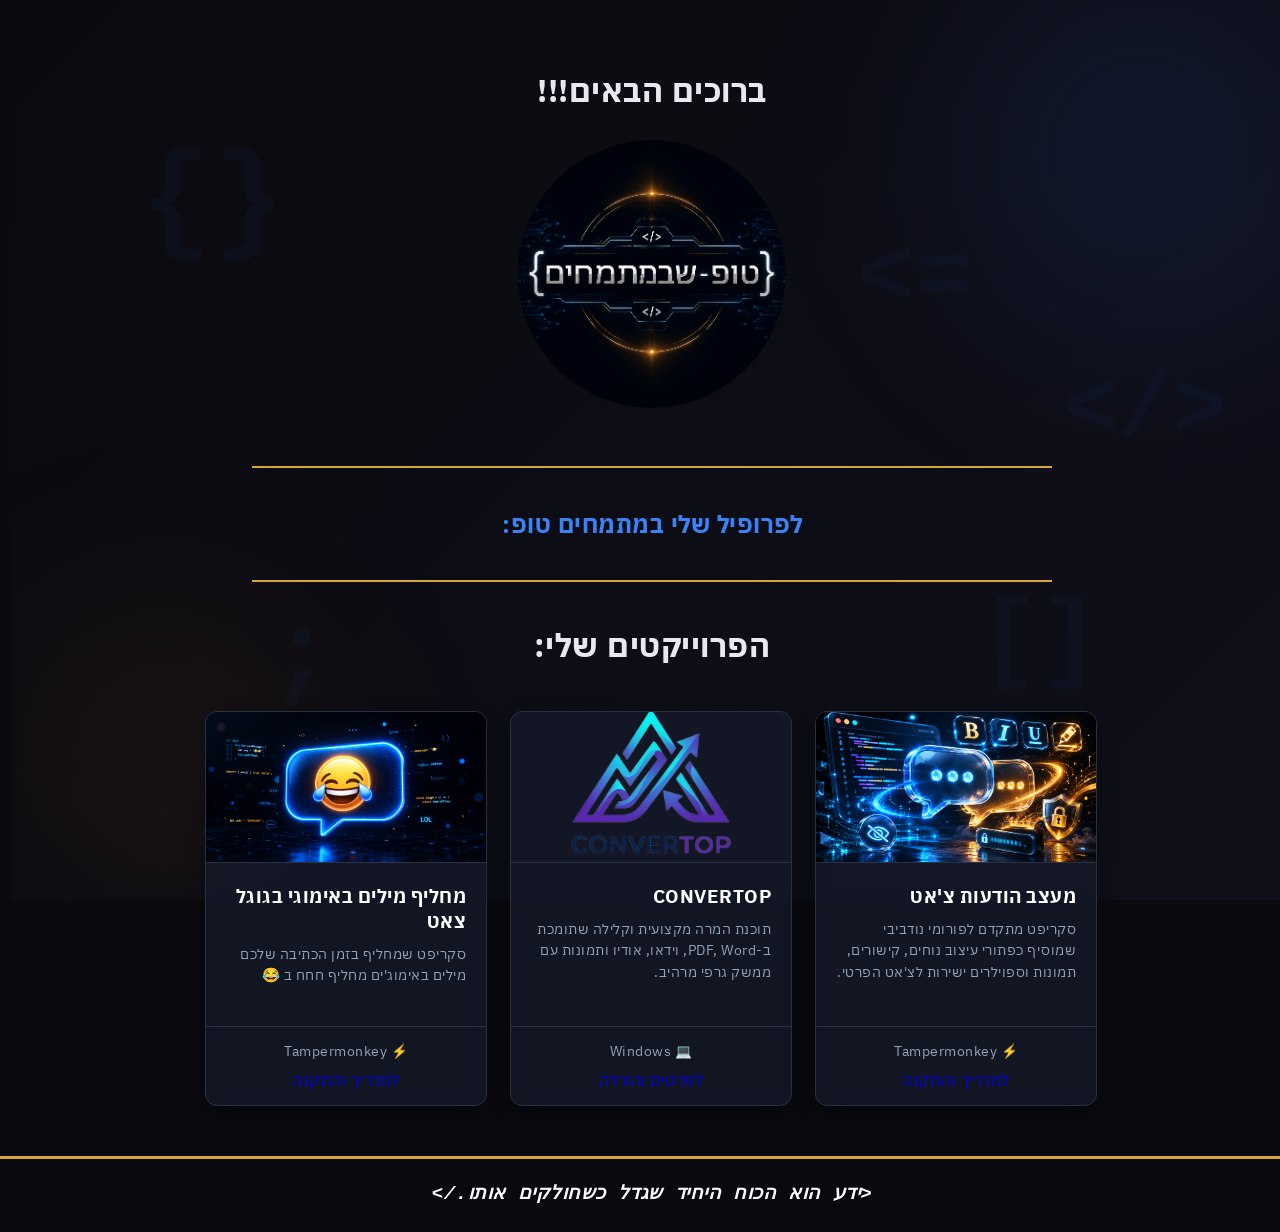
<file: index.html>
<!doctype html>
<html lang="he" dir="rtl">
<head>
    <meta charset="UTF-8">
    <meta name="viewport" content="width=device-width, initial-scale=1.0">
    <title>טופ שבמתמחים</title>
    <link href="https://fonts.googleapis.com/css2?family=IBM+Plex+Sans+Hebrew:wght@300;400;700&display=swap" rel="stylesheet">
    
    <link rel="stylesheet" href="style.css">
</head>

<body>

    <div class="background-container">
        <div class="glow-1"></div>
        <div class="glow-2"></div>
        <div class="code-symbols">
            <div class="symbol">{}</div>
            <div class="symbol">[]</div>
            <div class="symbol">&lt;/&gt;</div>
            <div class="symbol">;</div>
            <div class="symbol">=&gt;</div>
        </div>
    </div>

    <div class="content-wrapper">
        
        <h1>ברוכים הבאים!!!</h1>
        <img class="site-logo" src="logo-top-sh.png" alt="לוגו">
        
        <hr>
        
        <h2>
            <a href="https://mitmachim.top/user/%D7%98%D7%95%D7%A4-%D7%A9%D7%91%D7%9E%D7%AA%D7%9E%D7%97%D7%99%D7%9D" target="_blank" class="profile-link">לפרופיל שלי במתמחים טופ:</a> 
        </h2> 

        <hr>

    <h1>הפרוייקטים שלי:</h1>
        
        <div class="projects-grid">
            
            <!-- כרטיסייה 1 -->
            <a href="guide.html" class="pro-card">
                <img src="logo chat.png" alt="מעצב צ'אט" class="pro-card-img">
                <div class="pro-card-content">
                    <div class="pro-card-title">מעצב הודעות צ'אט</div>
                    <div class="pro-card-desc">סקריפט מתקדם לפורומי נודביבי שמוסיף כפתורי עיצוב נוחים, קישורים, תמונות וספוילרים ישירות לצ'אט הפרטי.</div>
                </div>
                <div class="pro-card-footer">
                    <div class="card-icon-text">⚡ Tampermonkey</div>
                    <div class="pro-card-btn">למדריך והתקנה</div>
                </div>
            </a>

            <!-- כרטיסייה 2 -->
            <a href="https://mitmachim.top/post/1181816" target="_blank" class="pro-card">
                <img src="logo.png" alt="CONVERTOP" class="pro-card-img">
                <div class="pro-card-content">
                    <div class="pro-card-title">CONVERTOP</div>
                    <div class="pro-card-desc">תוכנת המרה מקצועית וקלילה שתומכת ב-PDF, Word, וידאו, אודיו ותמונות עם ממשק גרפי מרהיב.</div>
                </div>
                <div class="pro-card-footer">
                    <div class="card-icon-text">💻 Windows</div>
                    <div class="pro-card-btn">לפרטים והורדה</div>
                </div>
            </a>
            
            <!-- כרטיסייה 3 -->
            <a href="emogi.html" class="pro-card">
                <img src="logo-emoji.png" alt="מעצב צ'אט" class="pro-card-img">
                <div class="pro-card-content">
                    <div class="pro-card-title">מחליף מילים באימוגי בגוגל צאט</div>
                    <div class="pro-card-desc">סקריפט שמחליף בזמן הכתיבה שלכם מילים באימוג'ים מחליף חחח ב 😂</div>
                </div>
                <div class="pro-card-footer">
                    <div class="card-icon-text">⚡ Tampermonkey</div>
                    <div class="pro-card-btn">למדריך והתקנה</div>
                </div>
            </a>
            
        </div> <!-- סיום projects-grid -->
    </div> <!-- סיום content-wrapper -->

    <footer> 
        <h1><code><em>&lt;ידע הוא הכוח היחיד שגדל כשחולקים אותו./&gt;</em></code></h1>  
    </footer>
    
</body>
</html>
</file>
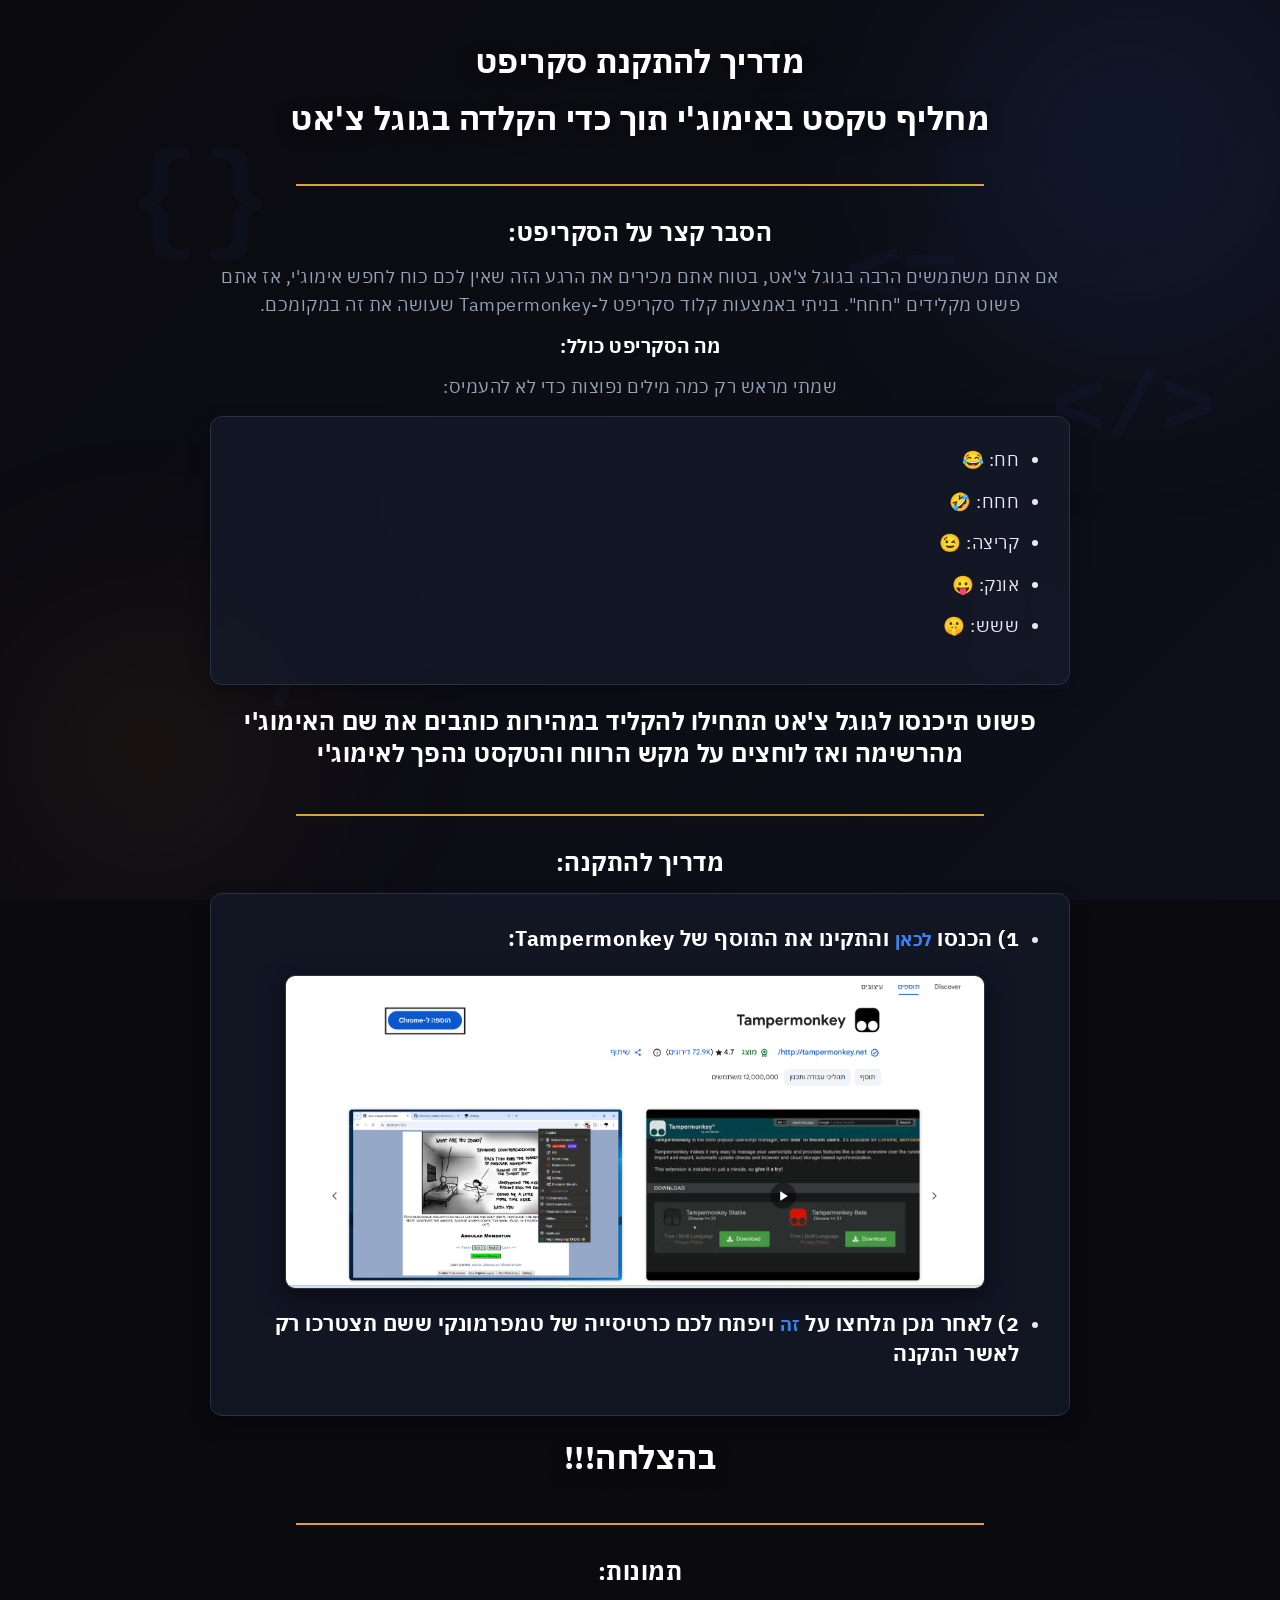
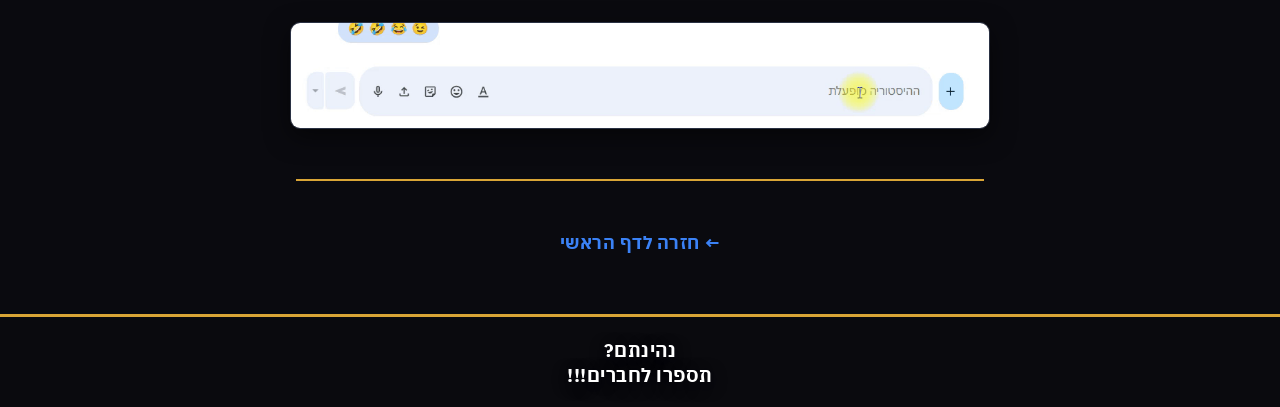
<file: emogi.html>
<!doctype html>
<html lang="he" dir="rtl">
<head>
    <meta charset="UTF-8">
    <meta name="viewport" content="width=device-width, initial-scale=1.0">
    <title>מדריך התקנת סקריפט-טופ שבמתמחים</title>
    <link href="https://fonts.googleapis.com/css2?family=IBM+Plex+Sans+Hebrew:wght@300;400;700&display=swap" rel="stylesheet">
    <style>
        /* --- איפוס בסיסי --- */
        * {
            margin: 0;
            padding: 0;
            box-sizing: border-box;
        }

        body {
            background-color: #0a0a0f;
            /* הפעלת הפונט החדש באתר */
            font-family: 'IBM Plex Sans Hebrew', 'Segoe UI', Tahoma, Geneva, Verdana, sans-serif;
            color: #e8e8f0; 
            display: flex;
            flex-direction: column;
            align-items: center;
            min-height: 100vh;
            position: relative;
            letter-spacing: 0.5px;
        }

        /* --- הרקע והאנימציות --- */
        .background-container {
            position: fixed;
            top: 0;
            left: 0;
            width: 100%;
            height: 100%;
            z-index: -1; 
            background: linear-gradient(135deg, #0a0a0f 0%, #0f0f1a 100%);
            overflow: hidden;
        }

        .glow-1 {
            position: absolute;
            width: 600px;
            height: 600px;
            background: radial-gradient(circle, rgba(59, 130, 246, 0.15) 0%, rgba(59, 130, 246, 0.05) 40%, transparent 70%);
            border-radius: 50%;
            filter: blur(80px);
            top: -150px;
            right: -150px;
            animation: float1 20s ease-in-out infinite;
        }

        .glow-2 {
            position: absolute;
            width: 500px;
            height: 500px;
            background: radial-gradient(circle, rgba(217, 119, 6, 0.12) 0%, rgba(217, 119, 6, 0.04) 35%, transparent 65%);
            border-radius: 50%;
            filter: blur(90px);
            bottom: -100px;
            left: -100px;
            animation: float2 25s ease-in-out infinite reverse;
        }

        @keyframes float1 {
            0%, 100% { transform: translate(0, 0) scale(1); }
            50% { transform: translate(30px, -30px) scale(1.05); }
        }

        @keyframes float2 {
            0%, 100% { transform: translate(0, 0) scale(1); }
            50% { transform: translate(-30px, 30px) scale(0.95); }
        }

        .code-symbols {
            position: absolute;
            width: 100%;
            height: 100%;
            overflow: hidden;
            z-index: 1;
        }

        .symbol {
            position: absolute;
            font-family: 'Courier New', monospace;
            font-size: 120px;
            font-weight: bold;
            opacity: 0.04;
            color: #3b82f6;
            pointer-events: none;
            will-change: transform;
        }

        .symbol:nth-child(1) { top: 15%; left: 10%; animation: float-symbol 12s ease-in-out infinite, rotate-symbol 8s linear infinite; }
        .symbol:nth-child(2) { top: 65%; right: 15%; font-size: 100px; animation: float-symbol 14s ease-in-out infinite reverse, rotate-symbol 10s linear infinite reverse; }
        .symbol:nth-child(3) { top: 40%; right: 5%; font-size: 90px; animation: float-symbol 16s ease-in-out infinite, rotate-symbol 12s linear infinite; }
        .symbol:nth-child(4) { bottom: 20%; left: 20%; font-size: 110px; animation: float-symbol 13s ease-in-out infinite reverse, rotate-symbol 9s linear infinite reverse; }
        .symbol:nth-child(5) { top: 25%; right: 25%; font-size: 95px; animation: float-symbol 15s ease-in-out infinite, rotate-symbol 11s linear infinite; }

        @keyframes float-symbol {
            0%, 100% { transform: translateY(0px) scale(1); }
            50% { transform: translateY(40px) scale(1.08); }
        }

        @keyframes rotate-symbol {
            0% { transform: rotateZ(0deg); }
            100% { transform: rotateZ(360deg); }
        }

        /* --- תוכן המדריך --- */
        .content-wrapper {
            position: relative;
            z-index: 10;
            width: 100%;
            max-width: 900px; 
            display: flex;
            flex-direction: column;
            align-items: center;
            flex-grow: 1;
            padding: 40px 20px;
        }

        h1, h2, h3 {
            text-align: center;
            margin-bottom: 15px;
            color: #ffffff;
        }

        h1 {
            text-shadow: 0 4px 15px rgba(0,0,0,0.5);
        }

        p {
            font-size: 1.1rem;
            line-height: 1.6;
            text-align: center;
            color: #94a3b8;
            margin-bottom: 15px;
        }

        hr {
            border: none;
            height: 2px;
            background-color: #d9a536; 
            width: 80%;
            margin: 30px auto;
        }
        
        ul {
            text-align: right;
            display: inline-block;
            direction: rtl;
            background-color: rgba(22, 28, 45, 0.7);
            backdrop-filter: blur(8px);
            border: 1px solid #2a3143;
            padding: 30px 50px 30px 40px;
            border-radius: 12px;
            box-shadow: 0 8px 20px rgba(0,0,0,0.3);
            margin-bottom: 20px;
            width: 100%;
        }

        li {
            margin-bottom: 15px;
            font-size: 1.1rem;
            color: #e8e8f0;
            line-height: 1.5;
        }

        li h3 {
            display: inline;
            margin: 0;
        }

        .download-btn {
            display: inline-block;
            background-color: transparent; 
            color: #3b82f6;
            border: 1px solid #3b82f6;
            padding: 10px 25px;
            border-radius: 8px; 
            text-decoration: none; 
            font-weight: bold;
            transition: background-color 0.3s, color 0.3s; 
            margin-bottom: 10px;
        }

        .download-btn:hover {
            background-color: #3b82f6; 
            color: #ffffff;
        }
        
        .back-link {
            color: #3b82f6;
            text-decoration: none;
            font-weight: bold;
            margin: 20px 0;
            font-size: 1.1rem;
            transition: color 0.2s;
        }
        
        .back-link:hover {
            color: #d9a536;
            text-decoration: underline;
        }

        .guide-image {
            width: 100% !important; 
            max-width: 700px;
            height: auto !important;
            border-radius: 10px;
            box-shadow: 0 8px 25px rgba(0,0,0,0.5);
            border: 1px solid #2a3143; 
            margin: 20px auto;
            display: block;
        }

        footer {
            width: 100%;
            padding: 20px;
            background-color: rgba(10, 10, 15, 0.9); 
            color: white; 
            border-top: 3px solid #d9a536; 
            text-align: center;
            margin-top: auto;
            z-index: 10;
        }

        footer h1 {
            font-size: 1.2rem;
            margin: 0;
        }
    </style>
</head>
<body>

    <div class="background-container">
        <div class="glow-1"></div>
        <div class="glow-2"></div>
        <div class="code-symbols">
            <div class="symbol">{}</div>
            <div class="symbol">[]</div>
            <div class="symbol">&lt;/&gt;</div>
            <div class="symbol">;</div>
            <div class="symbol">=&gt;</div>
        </div>
    </div>

    <div class="content-wrapper">
        
        <h1>מדריך להתקנת סקריפט</h1>
        <H1>מחליף טקסט באימוג'י תוך כדי הקלדה בגוגל צ'אט</H1>
        <hr>
        
        <h2>הסבר קצר על הסקריפט:</h2>
        <p>אם אתם משתמשים הרבה בגוגל צ'אט, בטוח אתם מכירים את הרגע הזה שאין לכם כוח לחפש אימוג'י, אז אתם פשוט מקלידים "חחח".
בניתי באמצעות קלוד סקריפט ל-Tampermonkey שעושה את זה במקומכם.</p>
        

        <h3>מה הסקריפט כולל:</h3>
        <P>שמתי מראש רק כמה מילים נפוצות כדי לא להעמיס:</P>
        <ul>
            <li>חח: 😂</li>
            <li>חחח: 🤣</li>
            <li>קריצה: 😉</li>
            <li>אונק: 😛</li>
            <li>ששש: 🤫</li>
        </ul>
<h2>פשוט תיכנסו לגוגל צ'אט תתחילו להקליד במהירות כותבים את שם האימוג'י מהרשימה ואז לוחצים על מקש הרווח והטקסט נהפך לאימוג'י</h2>
        <hr>

        <h2>מדריך להתקנה:</h2>
        <ul>
            <li>
                <h3>1) הכנסו <a href="https://chromewebstore.google.com/detail/tampermonkey/dhdgffkkebhmkfjojejmpbldmpobfkfo" target="_blank" class="back-link">לכאן</a> והתקינו את התוסף של Tampermonkey:</h3>
                <img src="guide-pic.png" alt="לחץ על הוספה לכרום" class="guide-image">
            </li>
            <li>
                <h3>2) לאחר מכן תלחצו על <a href="http://did.li/gzJmC" style="font-weight: bold;" target="_blank" class="back-link">זה</a> ויפתח לכם כרטיסייה של טמפרמונקי ששם תצטרכו רק לאשר התקנה</h3>
            </li>
        </ul>
        
        <h1>בהצלחה!!!</h1>
        <hr>

        <h2>תמונות:</h2>
        <img src="gif.gif" alt="תמונות מהתוסף" class="guide-image">
        
        <hr>
        <a href="index.html" class="back-link">← חזרה לדף הראשי</a>

    </div>

    <footer> 
        <h1>נהינתם?</h1> 
        <h1>תספרו לחברים!!!</h1>
    </footer>
    
</body>
</html>
</file>
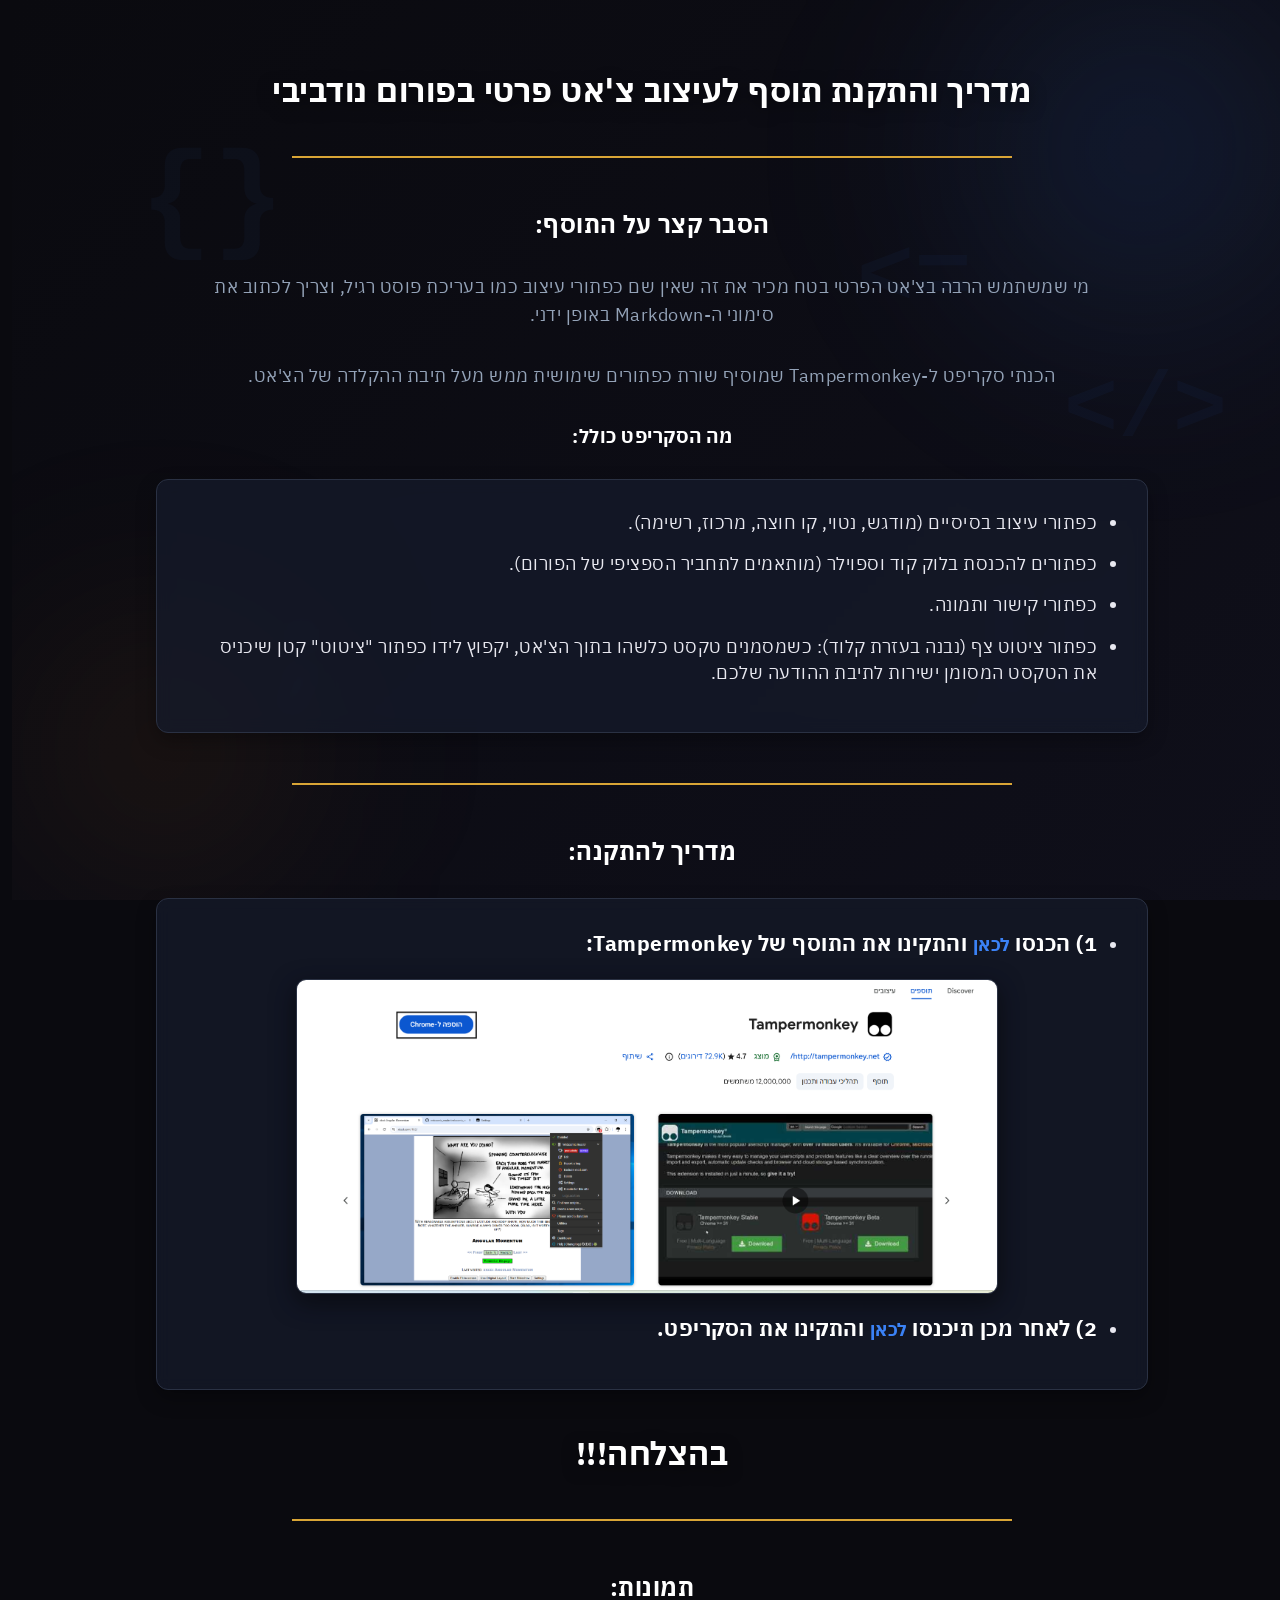
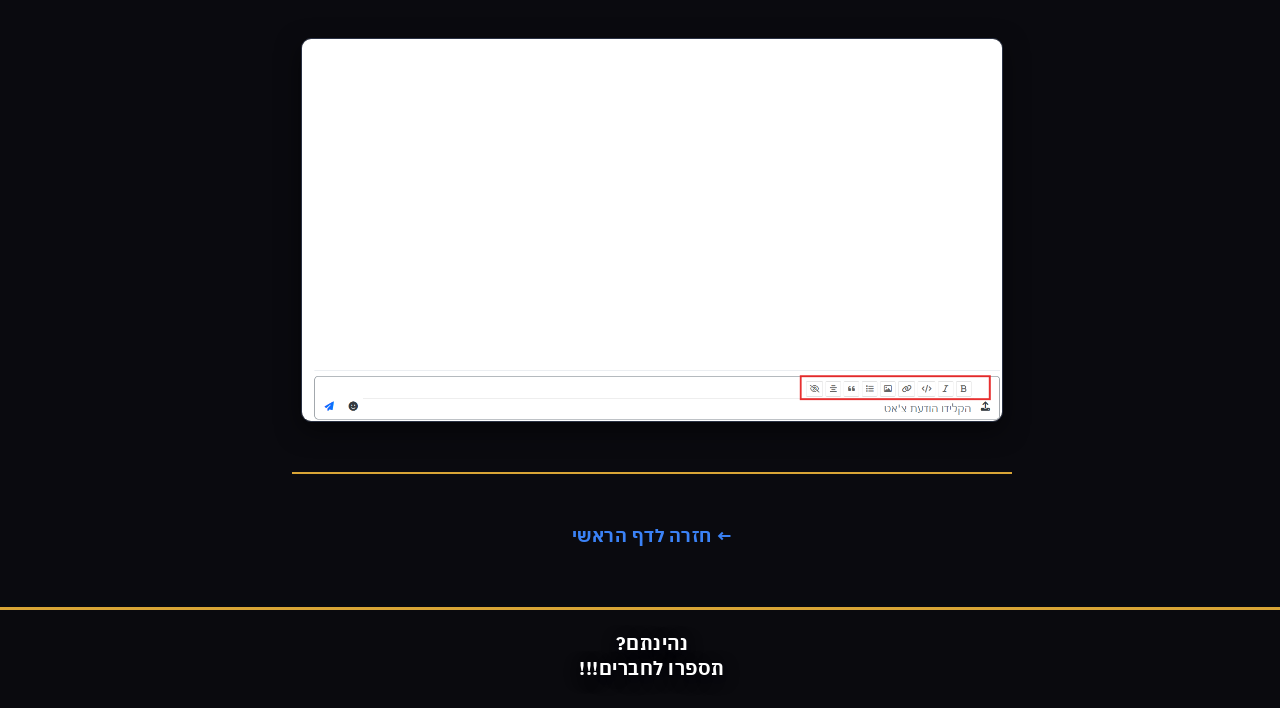
<file: guide.html>
<!doctype html>
<html lang="he" dir="rtl">
<head>
    <meta charset="UTF-8">
    <meta name="viewport" content="width=device-width, initial-scale=1.0">
    <title>מדריך והתקנת סקריפט לעיצוב צ'אט</title>
    <link href="https://fonts.googleapis.com/css2?family=IBM+Plex+Sans+Hebrew:wght@300;400;700&display=swap" rel="stylesheet">
  <link rel="stylesheet" href="style-2.css">
</head>
<body>

    <div class="background-container">
        <div class="glow-1"></div>
        <div class="glow-2"></div>
        <div class="code-symbols">
            <div class="symbol">{}</div>
            <div class="symbol">[]</div>
            <div class="symbol">&lt;/&gt;</div>
            <div class="symbol">;</div>
            <div class="symbol">=&gt;</div>
        </div>
    </div>

    <div class="content-wrapper">
        
        <h1>מדריך והתקנת תוסף לעיצוב צ'אט פרטי בפורום נודביבי</h1>
        <hr>
        
        <h2>הסבר קצר על התוסף:</h2>
        <p>מי שמשתמש הרבה בצ'אט הפרטי בטח מכיר את זה שאין שם כפתורי עיצוב כמו בעריכת פוסט רגיל, וצריך לכתוב את סימוני ה-Markdown באופן ידני.</p>
        <p>הכנתי סקריפט ל-Tampermonkey שמוסיף שורת כפתורים שימושית ממש מעל תיבת ההקלדה של הצ'אט.</p>

        <h3>מה הסקריפט כולל:</h3>
        <ul>
            <li>כפתורי עיצוב בסיסיים (מודגש, נטוי, קו חוצה, מרכוז, רשימה).</li>
            <li>כפתורים להכנסת בלוק קוד וספוילר (מותאמים לתחביר הספציפי של הפורום).</li>
            <li>כפתורי קישור ותמונה.</li>
            <li>כפתור ציטוט צף (נבנה בעזרת קלוד): כשמסמנים טקסט כלשהו בתוך הצ'אט, יקפוץ לידו כפתור "ציטוט" קטן שיכניס את הטקסט המסומן ישירות לתיבת ההודעה שלכם.</li>
        </ul>

        <hr>

        <h2>מדריך להתקנה:</h2>
        <ul>
            <li>
                <h3>1) הכנסו <a href="https://chromewebstore.google.com/detail/tampermonkey/dhdgffkkebhmkfjojejmpbldmpobfkfo" target="_blank" class="back-link">לכאן</a> והתקינו את התוסף של Tampermonkey:</h3>
                <img src="guide-pic.png" alt="לחץ על הוספה לכרום" class="guide-image">
            </li>
            <li>
                <h3>2) לאחר מכן תיכנסו <a href="https://update.greasyfork.org/scripts/579494/NodeBB%20Chat%20Formatter%20-%20Pro%20%28V23%20-%20Multi%20Site%29.user.js" style="font-weight: bold;" target="_blank" class="back-link">לכאן</a> והתקינו את הסקריפט.</h3>
            </li>
        </ul>
        
        <h1>בהצלחה!!!</h1>
        <hr>

        <h2>תמונות:</h2>
        <img src="guide-pic-2.png" alt="תמונות מהתוסף" class="guide-image">
        
        <hr>
        <a href="index.html" class="back-link">← חזרה לדף הראשי</a>

    </div>

    <footer> 
        <h1>נהינתם?</h1> 
        <h1>תספרו לחברים!!!</h1>
    </footer>
    
</body>
</html>
</file>
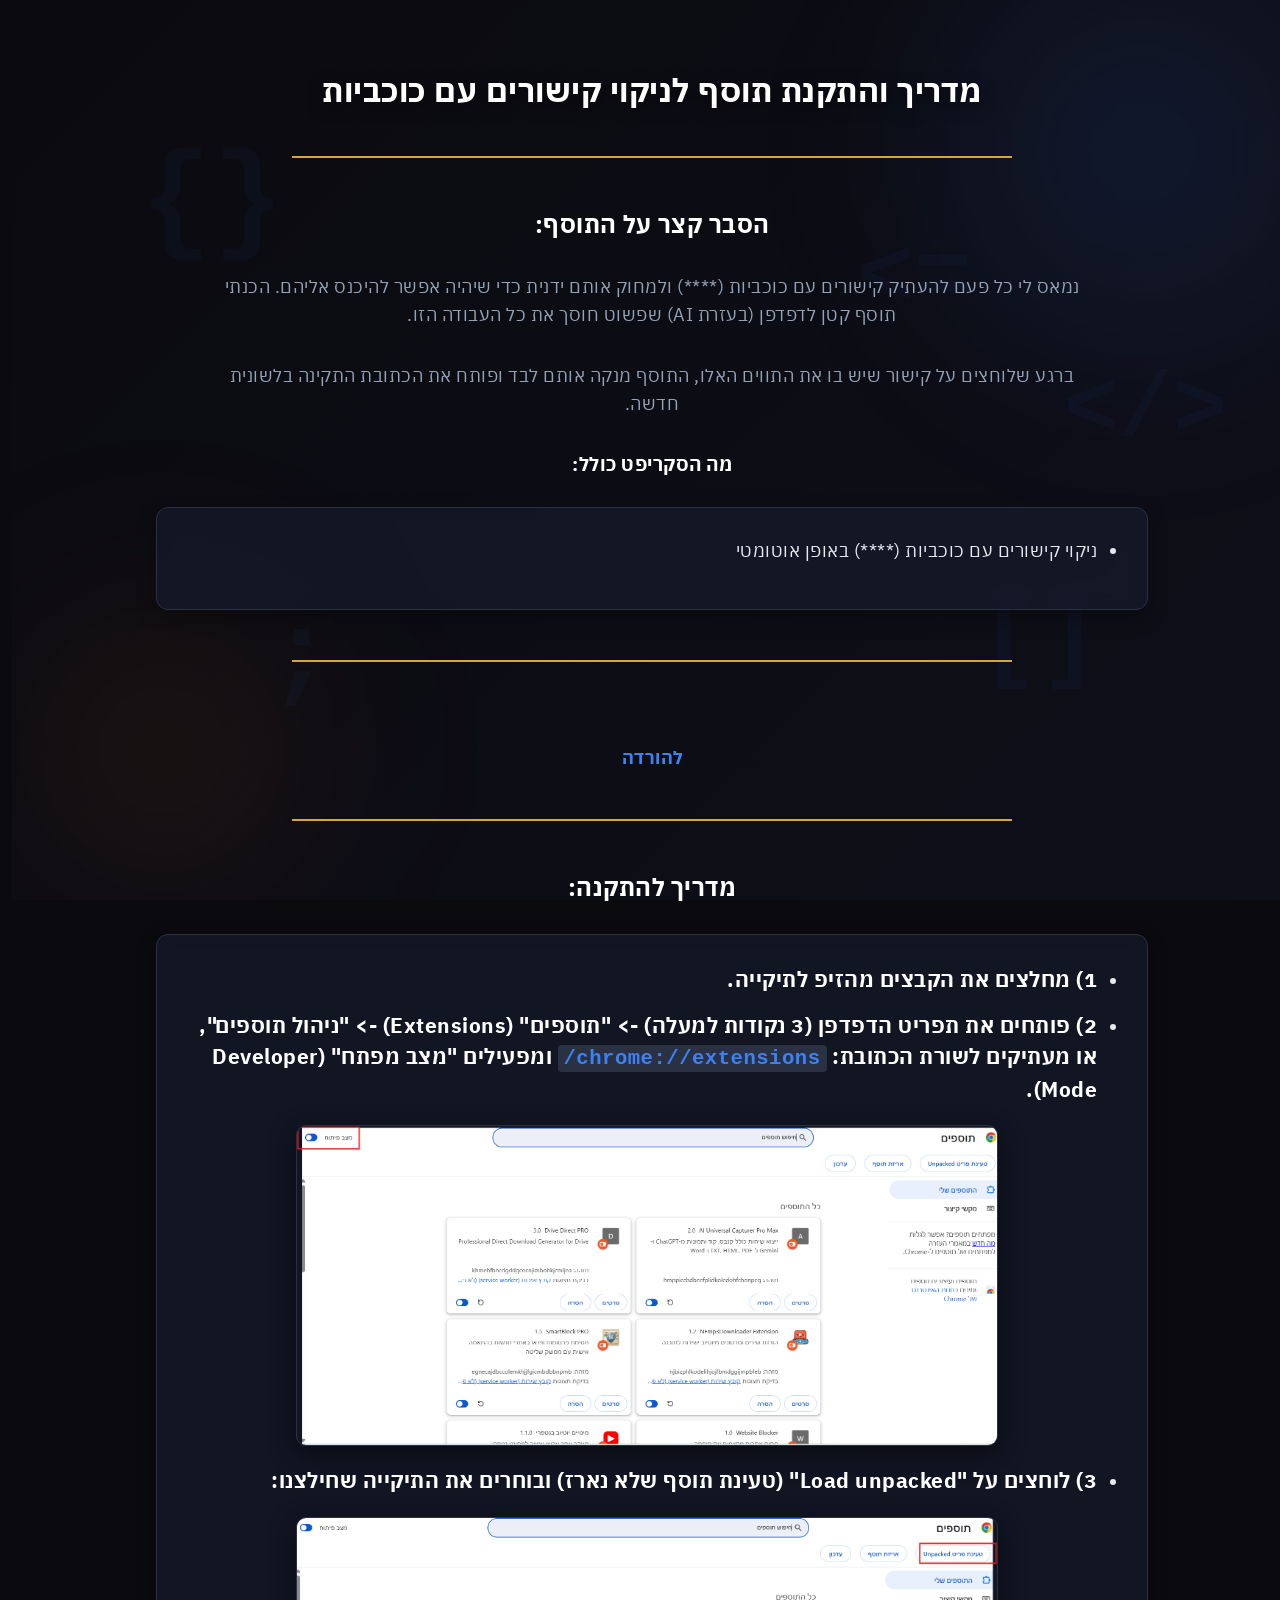
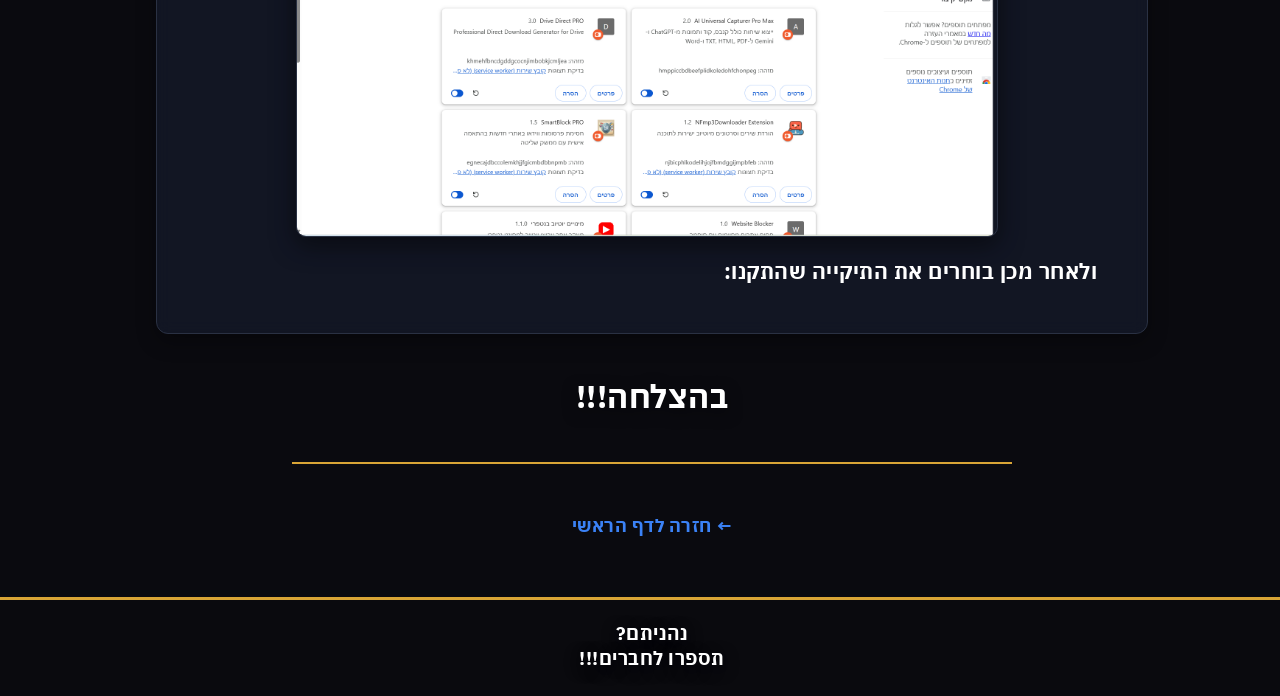
<file: link-to-new-guide.html>
<!doctype html>
<html lang="he" dir="rtl">
<head>
    <meta charset="UTF-8">
    <meta name="viewport" content="width=device-width, initial-scale=1.0">
    <title>מדריך והתקנת תוסף לניקוי קישורים</title>
    <link href="https://fonts.googleapis.com/css2?family=IBM+Plex+Sans+Hebrew:wght@300;400;700&display=swap" rel="stylesheet">
  <link rel="stylesheet" href="style-2.css">
</head>
<body>

    <div class="background-container">
        <div class="glow-1"></div>
        <div class="glow-2"></div>
        <div class="code-symbols">
            <div class="symbol">{}</div>
            <div class="symbol">[]</div>
            <div class="symbol">&lt;/&gt;</div>
            <div class="symbol">;</div>
            <div class="symbol">=&gt;</div>
        </div>
    </div>

    <div class="content-wrapper">
        
        <h1>מדריך והתקנת תוסף לניקוי קישורים עם כוכביות</h1>
        <hr>
        
        <h2>הסבר קצר על התוסף:</h2>
        <p>נמאס לי כל פעם להעתיק קישורים עם כוכביות (****) ולמחוק אותם ידנית כדי שיהיה אפשר להיכנס אליהם. הכנתי תוסף קטן לדפדפן (בעזרת AI) שפשוט חוסך את כל העבודה הזו.</p>
        <p>ברגע שלוחצים על קישור שיש בו את התווים האלו, התוסף מנקה אותם לבד ופותח את הכתובת התקינה בלשונית חדשה.</p>
        
        <h3>מה הסקריפט כולל:</h3>
        <ul>
            <li>ניקוי קישורים עם כוכביות (****) באופן אוטומטי</li>
        </ul>

        <hr>
       <h3></h3> <a href="מנקה כוכביות.zip"class=back-link download class="download-btn">להורדה</a> </h3>
        <hr>
        <h2>מדריך להתקנה:</h2>
        <ul>
            <li>
                <h3>1) מחלצים את הקבצים מהזיפ לתיקייה.</h3>
            </li>
            <li>
                <h3>2) פותחים את תפריט הדפדפן (3 נקודות למעלה) -> "תוספים" (Extensions) -> "ניהול תוספים", או מעתיקים לשורת הכתובת: <code style="background: #2a3143; padding: 2px 6px; border-radius: 4px; color: #3b82f6;">chrome://extensions/</code> ומפעילים "מצב מפתח" (Developer Mode).</h3>
                    <img src="pic3.png" alt="לחיצה על Load unpacked" class="guide-image">
            </li>
            <li>
                <h3>3) לוחצים על "Load unpacked" (טעינת תוסף שלא נארז) ובוחרים את התיקייה שחילצנו:</h3>
                 <img src="pic4.png" alt="בחירת התיקייה" class="guide-image">
                
                <h3>ולאחר מכן בוחרים את התיקייה שהתקנו:</h3>
                
            </li>
        </ul>
        
        <h1>בהצלחה!!!</h1>
        <hr>
        
        <a href="index.html" class="back-link">← חזרה לדף הראשי</a>

    </div>

    <footer> 
        <h1>נהניתם?</h1> 
        <h1>תספרו לחברים!!!</h1>
    </footer>
    
</body>
</html>
</file>
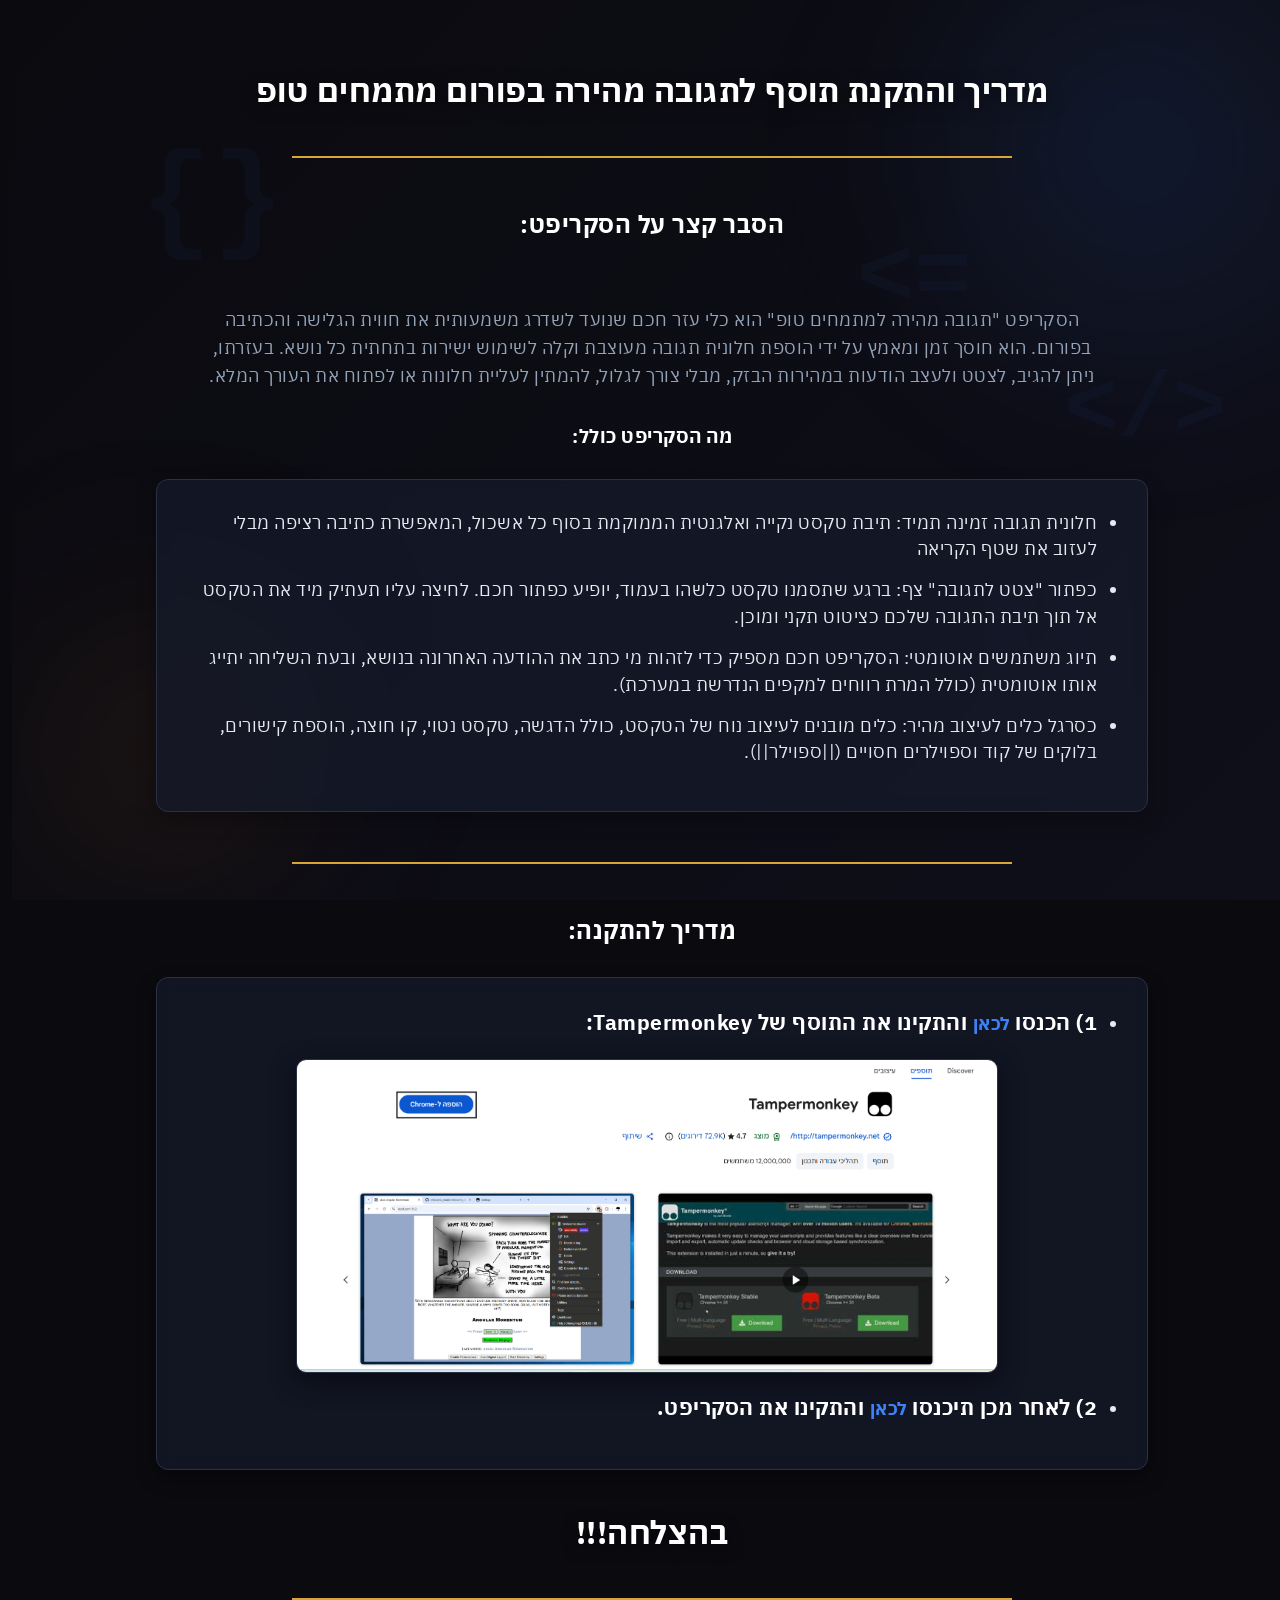
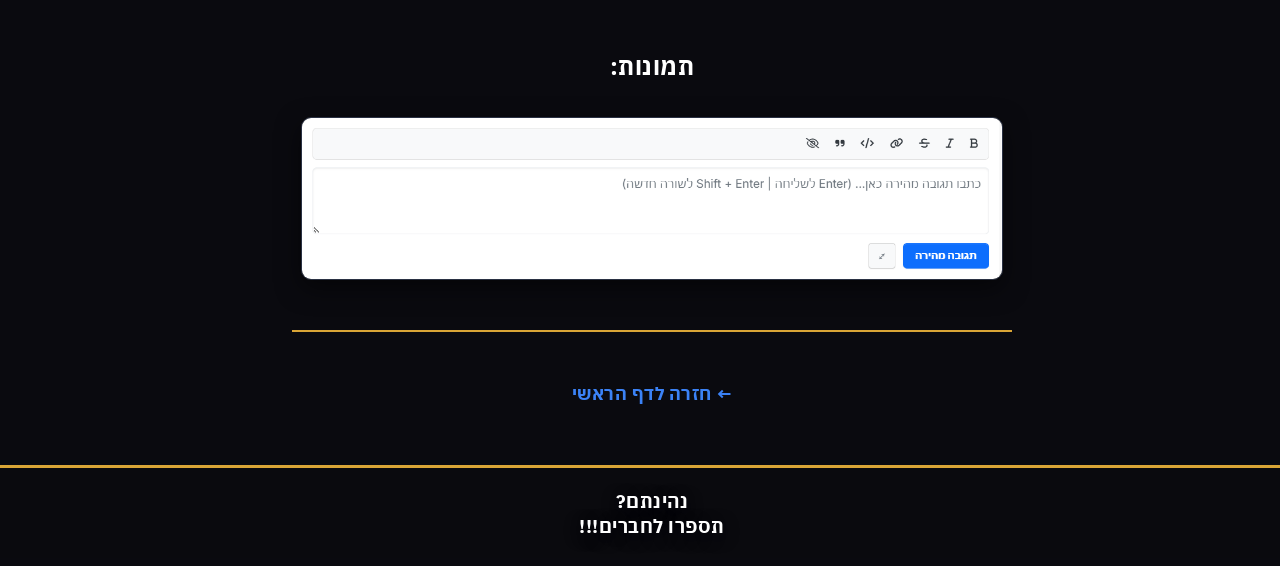
<file: MIT.html>
<!doctype html>
<html lang="he" dir="rtl">
<head>
    <meta charset="UTF-8">
    <meta name="viewport" content="width=device-width, initial-scale=1.0">
    <title>מדריך והתקנת סקריפט לתגובה מהירה במתמחים טופ</title>
    <link href="https://fonts.googleapis.com/css2?family=IBM+Plex+Sans+Hebrew:wght@300;400;700&display=swap" rel="stylesheet">
  <link rel="stylesheet" href="style-2.css">
</head>
<body>

    <div class="background-container">
        <div class="glow-1"></div>
        <div class="glow-2"></div>
        <div class="code-symbols">
            <div class="symbol">{}</div>
            <div class="symbol">[]</div>
            <div class="symbol">&lt;/&gt;</div>
            <div class="symbol">;</div>
            <div class="symbol">=&gt;</div>
        </div>
    </div>

    <div class="content-wrapper">
        
        <h1>מדריך והתקנת תוסף לתגובה מהירה בפורום מתמחים טופ</h1>
        <hr>
        
        <h2>הסבר קצר על הסקריפט:</h2>
        <p></p>
        <p>הסקריפט "תגובה מהירה למתמחים טופ" הוא כלי עזר חכם שנועד לשדרג משמעותית את חווית הגלישה והכתיבה בפורום. הוא חוסך זמן ומאמץ על ידי הוספת חלונית תגובה מעוצבת וקלה לשימוש ישירות בתחתית כל נושא. בעזרתו, ניתן להגיב, לצטט ולעצב הודעות במהירות הבזק, מבלי צורך לגלול, להמתין לעליית חלונות או לפתוח את העורך המלא.</p>

        <h3>מה הסקריפט כולל:</h3>
        <ul>
            <li>חלונית תגובה זמינה תמיד: תיבת טקסט נקייה ואלגנטית הממוקמת בסוף כל אשכול, המאפשרת כתיבה רציפה מבלי לעזוב את שטף הקריאה</li>
            <li>כפתור "צטט לתגובה" צף: ברגע שתסמנו טקסט כלשהו בעמוד, יופיע כפתור חכם. לחיצה עליו תעתיק מיד את הטקסט אל תוך תיבת התגובה שלכם כציטוט תקני ומוכן.</li>
            <li>תיוג משתמשים אוטומטי: הסקריפט חכם מספיק כדי לזהות מי כתב את ההודעה האחרונה בנושא, ובעת השליחה יתייג אותו אוטומטית (כולל המרת רווחים למקפים הנדרשת במערכת).</li>
            <li>כסרגל כלים לעיצוב מהיר: כלים מובנים לעיצוב נוח של הטקסט, כולל הדגשה, טקסט נטוי, קו חוצה, הוספת קישורים, בלוקים של קוד וספוילרים חסויים (||ספוילר||).</li>
        </ul>

        <hr>

        <h2>מדריך להתקנה:</h2>
        <ul>
            <li>
                <h3>1) הכנסו <a href="https://update.greasyfork.org/scripts/580268/%D7%97%D7%9C%D7%95%D7%A0%D7%99%D7%AA%20%D7%AA%D7%92%D7%95%D7%91%D7%94%20%D7%9E%D7%94%D7%99%D7%A8%D7%94%20%D7%9C%D7%9E%D7%AA%D7%9E%D7%97%D7%99%D7%9D%20%D7%98%D7%95%D7%A4.user.js"class="back-link">לכאן</a> והתקינו את התוסף של Tampermonkey:</h3>
                <img src="guide-pic.png" alt="לחץ על הוספה לכרום" class="guide-image">
            </li>
            <li>
                <h3>2) לאחר מכן תיכנסו <a href="https://update.greasyfork.org/scripts/579494/NodeBB%20Chat%20Formatter%20-%20Pro%20%28V23%20-%20Multi%20Site%29.user.js" style="font-weight: bold;" target="_blank" class="back-link">לכאן</a> והתקינו את הסקריפט.</h3>
            </li>
        </ul>
        
        <h1>בהצלחה!!!</h1>
        <hr>

        <h2>תמונות:</h2>
        <img src="pic-mit.png" alt="תמונות מהתוסף" class="guide-image">
        
        <hr>
        <a href="index.html" class="back-link">← חזרה לדף הראשי</a>

    </div>

    <footer> 
        <h1>נהינתם?</h1> 
        <h1>תספרו לחברים!!!</h1>
    </footer>
    
</body>
</html>

<!-- Injection By NetFree -->
<script src="//netfree.link/injection-script/go-payment.js" type="text/javascript" async ></script>
<script src="//netfree.link/injection-script/popup-card-init.js" type="text/javascript" async ></script>
</file>
<file: style.css>
<style>
    /* --- איפוס בסיסי --- */
        * {
            margin: 0;
            padding: 0;
            box-sizing: border-box;
        }

        body {
            background-color: #0a0a0f;
            /* הפעלת הפונט החדש באתר */
            font-family: 'IBM Plex Sans Hebrew', 'Segoe UI', Tahoma, Geneva, Verdana, sans-serif;
            color: #e8e8f0; 
            display: flex;
            flex-direction: column;
            align-items: center;
            min-height: 100vh;
            position: relative;
            letter-spacing: 0.5px;
        }

        /* --- הרקע והאנימציות --- */
        .background-container {
            position: fixed;
            top: 0;
            left: 0;
            width: 100%;
            height: 100%;
            z-index: -1; 
            background: linear-gradient(135deg, #0a0a0f 0%, #0f0f1a 100%);
            overflow: hidden;
        }

        .glow-1 {
            position: absolute;
            width: 600px;
            height: 600px;
            background: radial-gradient(circle, rgba(59, 130, 246, 0.15) 0%, rgba(59, 130, 246, 0.05) 40%, transparent 70%);
            border-radius: 50%;
            filter: blur(80px);
            top: -150px;
            right: -150px;
            animation: float1 20s ease-in-out infinite;
        }

        .glow-2 {
            position: absolute;
            width: 500px;
            height: 500px;
            background: radial-gradient(circle, rgba(217, 119, 6, 0.12) 0%, rgba(217, 119, 6, 0.04) 35%, transparent 65%);
            border-radius: 50%;
            filter: blur(90px);
            bottom: -100px;
            left: -100px;
            animation: float2 25s ease-in-out infinite reverse;
        }

        @keyframes float1 {
            0%, 100% { transform: translate(0, 0) scale(1); }
            50% { transform: translate(30px, -30px) scale(1.05); }
        }

        @keyframes float2 {
            0%, 100% { transform: translate(0, 0) scale(1); }
            50% { transform: translate(-30px, 30px) scale(0.95); }
        }

        .code-symbols {
            position: absolute;
            width: 100%;
            height: 100%;
            overflow: hidden;
            z-index: 1;
        }

        .symbol {
            position: absolute;
            font-family: 'Courier New', monospace;
            font-size: 120px;
            font-weight: bold;
            opacity: 0.04;
            color: #3b82f6;
            pointer-events: none;
            will-change: transform;
        }

        .symbol:nth-child(1) { top: 15%; left: 10%; animation: float-symbol 12s ease-in-out infinite, rotate-symbol 8s linear infinite; }
        .symbol:nth-child(2) { top: 65%; right: 15%; font-size: 100px; animation: float-symbol 14s ease-in-out infinite reverse, rotate-symbol 10s linear infinite reverse; }
        .symbol:nth-child(3) { top: 40%; right: 5%; font-size: 90px; animation: float-symbol 16s ease-in-out infinite, rotate-symbol 12s linear infinite; }
        .symbol:nth-child(4) { bottom: 20%; left: 20%; font-size: 110px; animation: float-symbol 13s ease-in-out infinite reverse, rotate-symbol 9s linear infinite reverse; }
        .symbol:nth-child(5) { top: 25%; right: 25%; font-size: 95px; animation: float-symbol 15s ease-in-out infinite, rotate-symbol 11s linear infinite; }

        @keyframes float-symbol {
            0%, 100% { transform: translateY(0px) scale(1); }
            50% { transform: translateY(40px) scale(1.08); }
        }

        @keyframes rotate-symbol {
            0% { transform: rotateZ(0deg); }
            100% { transform: rotateZ(360deg); }
        }

        /* --- תוכן האתר --- */
        .content-wrapper {
            position: relative;
            z-index: 10;
            width: 100%;
            display: flex;
            flex-direction: column;
            align-items: center;
            flex-grow: 1;
            padding-top: 40px;
        }

        h1 {
            margin-bottom: 15px;
            text-align: center;
        }

        .site-logo {
            display: block;      
            margin-left: auto;   
            margin-right: auto;  
            width: 300px;
            height: auto;
            margin-bottom: 20px;
            transition:0.3s;
            border-radius: 50%;
        }
.site-logo:hover{
    transform: translateY(-8px);
   box-shadow: 0 0 0 2px white;
}
    
        hr {
            border: none;
            height: 2px;
            background-color: #d9a536; 
            width: 80%;
            max-width: 800px;
            margin: 20px auto;
        }
        
        abbr {
            text-decoration: underline #3b82f6; 
            text-decoration-thickness: 3px; 
            text-underline-offset: 5px; 
            font-weight: bold;
            cursor: help;
            color: #e8e8f0;
        }
        
        .profile-link {
            color: #3b82f6; 
            text-decoration: none;
            font-weight: bold;
            transition: color 0.2s; 
        }
        
        .profile-link:hover {
            color: #d9a536; 
            text-decoration: underline;
        }
        
        .projects-grid {
            display: flex;
            gap: 25px;
            justify-content: center;
            flex-wrap: wrap;
            margin: 30px auto 50px auto;
            max-width: 1000px;
            padding: 0 20px;
        }
        
        .pro-card {
            background-color: rgba(22, 28, 45, 0.7);
            backdrop-filter: blur(8px);
            border-radius: 12px;
            width: 280px;
            overflow: hidden;
            text-align: right;
            box-shadow: 0 8px 20px rgba(0,0,0,0.3);
            border: 1px solid #2a3143;
            transition: 0.3s;
            text-decoration: none;
            display: flex;
            flex-direction: column;
        }
        
        .pro-card:hover {
            transform: translateY(-8px);
            box-shadow: 0 12px 25px rgba(59, 130, 246, 0.4);
            border-color: #3b82f6;
        }
        
        .pro-card-img {
            width: 100%;
            height: 150px;
            object-fit: cover;
            border-bottom: 1px solid #2a3143;
        }
        
        .pro-card-content {
            padding: 20px;
            flex-grow: 1;
            display: flex;
            flex-direction: column;
        }
        
        .pro-card-title {
            color: #ffffff;
            font-size: 1.2rem;
            margin: 0 0 10px 0;
            font-weight: bold;
        }
        
        .pro-card-desc {
            color: #94a3b8;
            font-size: 0.9rem;
            margin: 0 0 20px 0;
            line-height: 1.5;
            flex-grow: 1;
        }
        
      .pro-card-footer {
    display: flex;
    flex-direction: column; /* מסדר את האייקון והכפתור אחד מעל השני */
    align-items: center;    /* ממקם הכל במרכז */
    padding: 15px 20px;
    border-top: 1px solid #2a3143;
    margin-top: auto;
    gap: 10px;              /* מרווח קטן בין האייקון לכפתור */
}

.pro-card-btn {
    width: 100%;            /* הכפתור יתפוס את כל רוחב הכרטיסייה */
    text-align: center;     /* טקסט במרכז */
    display: block;
    box-sizing: border-box; /* מבטיח שהריפוד לא יפרוץ את הגבולות */
}
        
        .card-icon-text {
            color: #94a3b8;
            font-size: 0.85rem;
        }
        
   
        
        .pro-card:hover .pro-card-btn {
            background-color: #3b82f6;
            color: #ffffff;
        }

        footer {
            width: 100%;
            padding: 20px;
            background-color: rgba(10, 10, 15, 0.9); 
            color: white; 
            border-top: 3px solid #d9a536; 
            text-align: center;
            margin-top: auto;
            z-index: 10;
        }

        footer h1 {
            font-size: 1.2rem;
            margin: 0;
        }
        .projects-grid {
    display: grid;
    grid-template-columns: repeat(auto-fit, minmax(280px, 280px)); /* קבענו רוחב קבוע לכרטיסיות */
    gap: 25px;
    justify-content: center;
    margin: 30px auto 50px auto;
    padding: 0 20px;
}
    </style>
</file>
<file: style-2.css>
<style>
        /* --- איפוס בסיסי --- */
        * {
            margin: 0;
            padding: 0;
            box-sizing: border-box;
        }

        body {
            background-color: #0a0a0f;
            font-family: 'IBM Plex Sans Hebrew', 'Segoe UI', Tahoma, Geneva, Verdana, sans-serif;
            color: #e8e8f0; 
            display: flex;
            flex-direction: column;
            align-items: center;
            min-height: 100vh;
            position: relative;
            letter-spacing: 0.5px;
        }

        /* --- הרקע והאנימציות --- */
        .background-container {
            position: fixed;
            top: 0;
            left: 0;
            width: 100%;
            height: 100%;
            z-index: -1; 
            background: linear-gradient(135deg, #0a0a0f 0%, #0f0f1a 100%);
            overflow: hidden;
        }

        .glow-1 {
            position: absolute;
            width: 600px;
            height: 600px;
            background: radial-gradient(circle, rgba(59, 130, 246, 0.15) 0%, rgba(59, 130, 246, 0.05) 40%, transparent 70%);
            border-radius: 50%;
            filter: blur(80px);
            top: -150px;
            right: -150px;
            animation: float1 20s ease-in-out infinite;
        }

        .glow-2 {
            position: absolute;
            width: 500px;
            height: 500px;
            background: radial-gradient(circle, rgba(217, 119, 6, 0.12) 0%, rgba(217, 119, 6, 0.04) 35%, transparent 65%);
            border-radius: 50%;
            filter: blur(90px);
            bottom: -100px;
            left: -100px;
            animation: float2 25s ease-in-out infinite reverse;
        }

        @keyframes float1 {
            0%, 100% { transform: translate(0, 0) scale(1); }
            50% { transform: translate(30px, -30px) scale(1.05); }
        }

        @keyframes float2 {
            0%, 100% { transform: translate(0, 0) scale(1); }
            50% { transform: translate(-30px, 30px) scale(0.95); }
        }

        .code-symbols {
            position: absolute;
            width: 100%;
            height: 100%;
            overflow: hidden;
            z-index: 1;
        }

        .symbol {
            position: absolute;
            font-family: 'Courier New', monospace;
            font-size: 120px;
            font-weight: bold;
            opacity: 0.04;
            color: #3b82f6;
            pointer-events: none;
            will-change: transform;
        }

        .symbol:nth-child(1) { top: 15%; left: 10%; animation: float-symbol 12s ease-in-out infinite, rotate-symbol 8s linear infinite; }
        .symbol:nth-child(2) { top: 65%; right: 15%; font-size: 100px; animation: float-symbol 14s ease-in-out infinite reverse, rotate-symbol 10s linear infinite reverse; }
        .symbol:nth-child(3) { top: 40%; right: 5%; font-size: 90px; animation: float-symbol 16s ease-in-out infinite, rotate-symbol 12s linear infinite; }
        .symbol:nth-child(4) { bottom: 20%; left: 20%; font-size: 110px; animation: float-symbol 13s ease-in-out infinite reverse, rotate-symbol 9s linear infinite reverse; }
        .symbol:nth-child(5) { top: 25%; right: 25%; font-size: 95px; animation: float-symbol 15s ease-in-out infinite, rotate-symbol 11s linear infinite; }

        @keyframes float-symbol {
            0%, 100% { transform: translateY(0px) scale(1); }
            50% { transform: translateY(40px) scale(1.08); }
        }

        @keyframes rotate-symbol {
            0% { transform: rotateZ(0deg); }
            100% { transform: rotateZ(360deg); }
        }

        /* --- תוכן המדריך --- */
        .content-wrapper {
            position: relative;
            z-index: 10;
            width: 100%;
            max-width: 900px; 
            display: flex;
            flex-direction: column;
            align-items: center;
            flex-grow: 1;
            padding: 40px 20px;
        }

        h1, h2, h3 {
            text-align: center;
            margin-bottom: 15px;
            color: #ffffff;
        }

        h1 {
            text-shadow: 0 4px 15px rgba(0,0,0,0.5);
        }

        p {
            font-size: 1.1rem;
            line-height: 1.6;
            text-align: center;
            color: #94a3b8;
            margin-bottom: 15px;
        }

        hr {
            border: none;
            height: 2px;
            background-color: #d9a536; 
            width: 80%;
            margin: 30px auto;
        }
        
        ul {
            text-align: right;
            display: inline-block;
            direction: rtl;
            background-color: rgba(22, 28, 45, 0.7);
            backdrop-filter: blur(8px);
            border: 1px solid #2a3143;
            padding: 30px 50px 30px 40px;
            border-radius: 12px;
            box-shadow: 0 8px 20px rgba(0,0,0,0.3);
            margin-bottom: 20px;
            width: 100%;
        }

        li {
            margin-bottom: 15px;
            font-size: 1.1rem;
            color: #e8e8f0;
            line-height: 1.5;
        }

        li h3 {
            display: inline;
            margin: 0;
        }
        
        .back-link {
            color: #3b82f6;
            text-decoration: none;
            font-weight: bold;
            margin: 20px 0;
            font-size: 1.1rem;
            transition: color 0.2s;
        }
        
        .back-link:hover {
            color: #d9a536;
            text-decoration: underline;
        }

        /* הגבלת גודל ועיצוב התמונות במדריך */
        .guide-image {
            width: 100% !important; 
            max-width: 700px;
            height: auto !important;
            border-radius: 10px;
            box-shadow: 0 8px 25px rgba(0,0,0,0.5);
            border: 1px solid #2a3143; 
            margin: 20px auto;
            display: block;
        }

        footer {
            width: 100%;
            padding: 20px;
            background-color: rgba(10, 10, 15, 0.9); 
            color: white; 
            border-top: 3px solid #d9a536; 
            text-align: center;
            margin-top: auto;
            z-index: 10;
        }

        footer h1 {
            font-size: 1.2rem;
            margin: 0;
        }
    </style>
</file>
